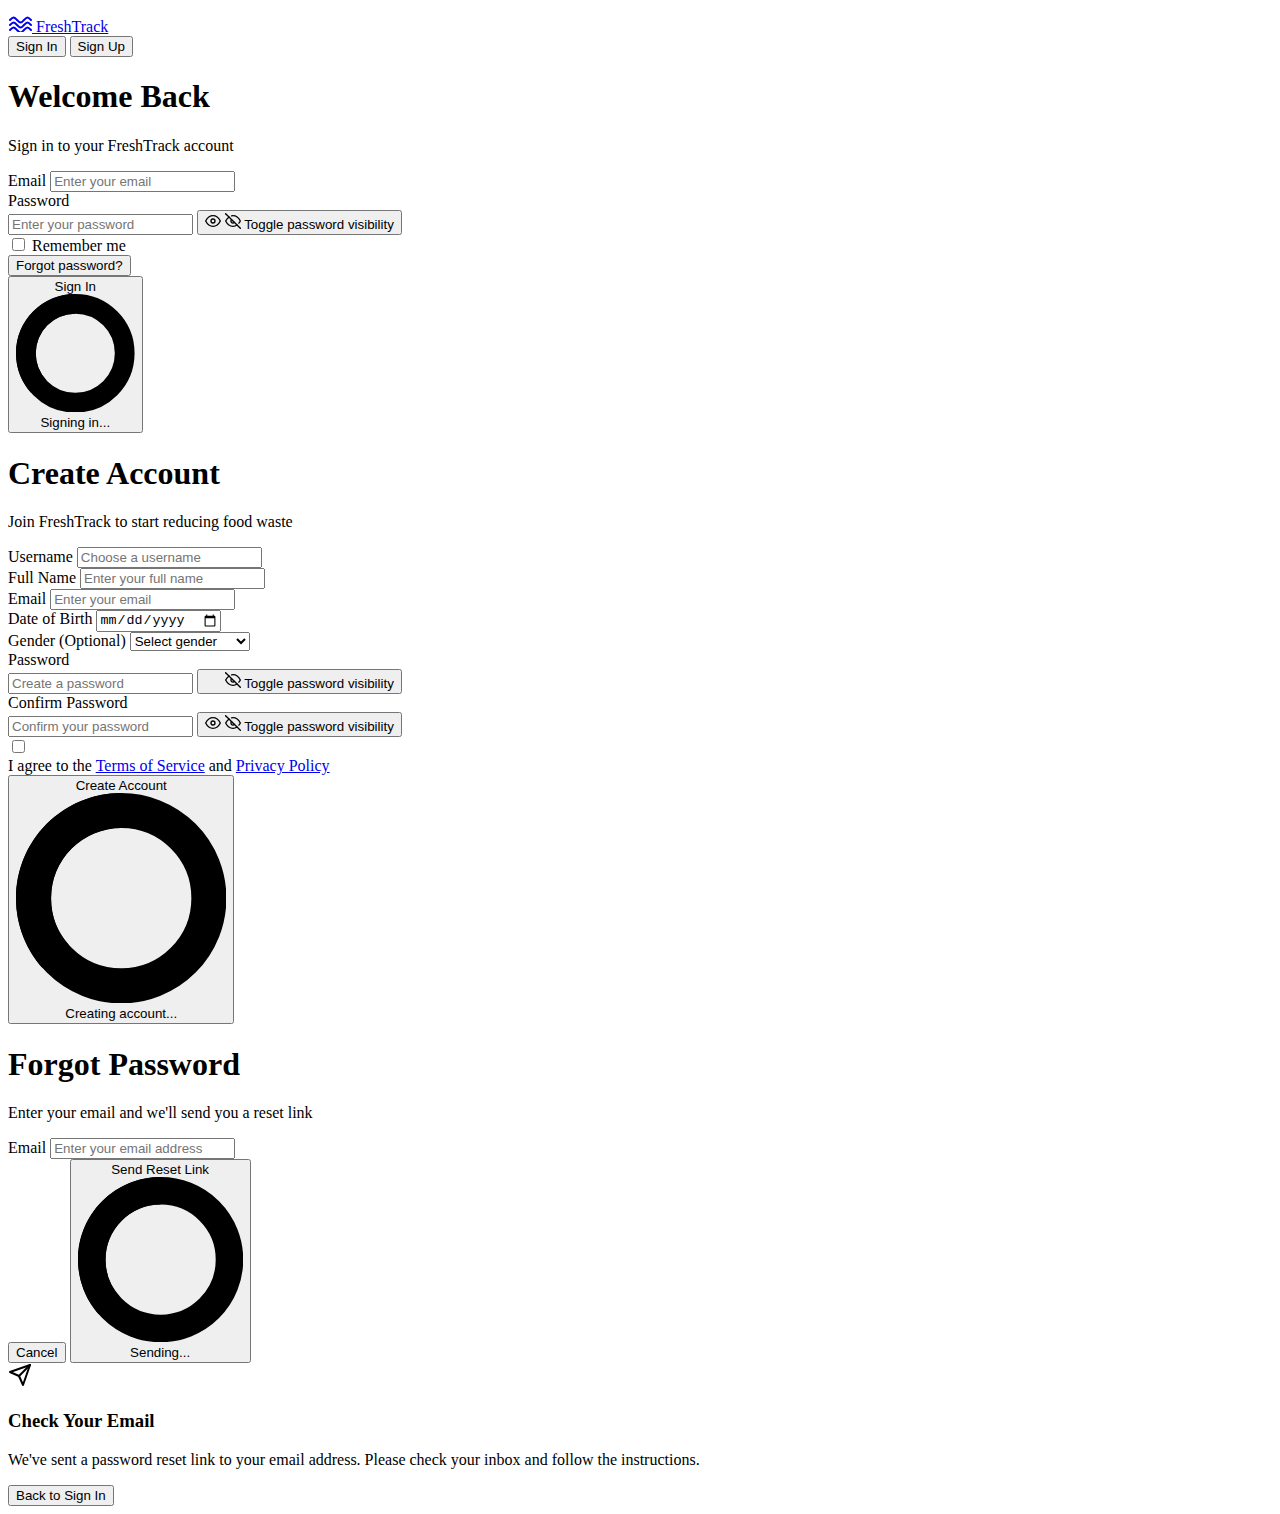
<file: sign.html>
<!DOCTYPE html>
<html lang="en">
<head>
  <meta charset="UTF-8">
  <meta name="viewport" content="width=device-width, initial-scale=1.0">
  <title>FreshTrack - Authentication</title>
  <link rel="stylesheet" href="signstyle.css">
  
</head>
<body>
  <div class="flex min-h-screen flex-col bg-dark text-white">
    <div class="flex min-h-screen flex-col items-center justify-center px-4 py-12">
      <a href="index.html" class="mb-8 flex items-center justify-center text-white">
        <svg xmlns="http://www.w3.org/2000/svg" width="24" height="24" viewBox="0 0 24 24" fill="none" stroke="currentColor" stroke-width="2" stroke-linecap="round" stroke-linejoin="round" class="h-8 w-8 text-green">
          <path d="M2 22c1.25-1.25 2.5-2.5 3.5-2.5 1.5 0 2.5 1.5 3.5 2.5 1.25 1.25 2.5 2.5 3.5 2.5 1.5 0 2.5-1.5 3.5-2.5 1.25-1.25 2.5-2.5 3.5-2.5 1 0 2.25 1.25 3.5 2.5"></path>
          <path d="M2 17c1.25-1.25 2.5-2.5 3.5-2.5 1.5 0 2.5 1.5 3.5 2.5 1.25 1.25 2.5 2.5 3.5 2.5 1.5 0 2.5-1.5 3.5-2.5 1.25-1.25 2.5-2.5 3.5-2.5 1 0 2.25 1.25 3.5 2.5"></path>
          <path d="M2 12c1.25-1.25 2.5-2.5 3.5-2.5 1.5 0 2.5 1.5 3.5 2.5 1.25 1.25 2.5 2.5 3.5 2.5 1.5 0 2.5-1.5 3.5-2.5 1.25-1.25 2.5-2.5 3.5-2.5 1 0 2.25 1.25 3.5 2.5"></path>
        </svg>
        <span class="ml-2 text-2xl font-bold">FreshTrack</span>
      </a>
      
      <div class="w-full max-w-md space-y-6">
        <!-- Main Authentication Container -->
        <div id="auth-container">
          <!-- Tabs Navigation -->
          <div class="tabs">
            <div class="tabs-list">
              <button class="tab-trigger active" data-tab="sign-in">Sign In</button>
              <button class="tab-trigger" data-tab="sign-up">Sign Up</button>
            </div>
            
            <!-- Sign In Tab Content -->
            <div id="sign-in-content" class="tab-content active">
              <div class="space-y-2 text-center mb-6">
                <h1 class="text-3xl font-bold">Welcome Back</h1>
                <p class="text-muted">Sign in to your FreshTrack account</p>
              </div>
              
              <div class="card p-6 animate-fadeIn">
                <form id="sign-in-form" class="space-y-4">
                  <div class="form-group">
                    <label for="signin-email" class="form-label">Email</label>
                    <input 
                      type="email" 
                      id="signin-email" 
                      class="form-input" 
                      placeholder="Enter your email" 
                      autocomplete="email"
                      required
                    >
                    <div class="form-error" id="signin-email-error"></div>
                  </div>
                  
                  <div class="form-group">
                    <label for="signin-password" class="form-label">Password</label>
                    <div class="relative">
                      <input 
                        type="password" 
                        id="signin-password" 
                        class="form-input form-input-password" 
                        placeholder="Enter your password" 
                        autocomplete="current-password"
                        required
                      >
                      <button 
                        type="button" 
                        class="btn-icon absolute right-0 top-0 h-full px-3 py-2"
                        id="signin-toggle-password"
                      >
                        <svg xmlns="http://www.w3.org/2000/svg" width="16" height="16" viewBox="0 0 24 24" fill="none" stroke="currentColor" stroke-width="2" stroke-linecap="round" stroke-linejoin="round" class="eye-icon">
                          <path d="M1 12s4-8 11-8 11 8 11 8-4 8-11 8-11-8-11-8z"></path>
                          <circle cx="12" cy="12" r="3"></circle>
                        </svg>
                        <svg xmlns="http://www.w3.org/2000/svg" width="16" height="16" viewBox="0 0 24 24" fill="none" stroke="currentColor" stroke-width="2" stroke-linecap="round" stroke-linejoin="round" class="eye-off-icon hidden">
                          <path d="M17.94 17.94A10.07 10.07 0 0 1 12 20c-7 0-11-8-11-8a18.45 18.45 0 0 1 5.06-5.94M9.9 4.24A9.12 9.12 0 0 1 12 4c7 0 11 8 11 8a18.5 18.5 0 0 1-2.16 3.19m-6.72-1.07a3 3 0 1 1-4.24-4.24"></path>
                          <line x1="1" y1="1" x2="23" y2="23"></line>
                        </svg>
                        <span class="sr-only">Toggle password visibility</span>
                      </button>
                    </div>
                    <div class="form-error" id="signin-password-error"></div>
                  </div>
                  
                  <div class="flex items-center justify-between">
                    <div class="flex items-center space-x-2">
                      <input type="checkbox" id="remember-me" class="form-checkbox">
                      <label for="remember-me" class="text-sm font-medium text-white">Remember me</label>
                    </div>
                    
                    <button 
                      type="button" 
                      class="btn-link"
                      id="forgot-password-link"
                    >
                      Forgot password?
                    </button>
                  </div>
                  
                  <button 
                    type="submit" 
                    class="btn btn-primary w-full"
                    id="signin-button"
                  >
                    <span id="signin-button-text">Sign In</span>
                    <span id="signin-spinner" class="hidden">
                      <svg class="animate-spin h-4 w-4 mr-2" xmlns="http://www.w3.org/2000/svg" fill="none" viewBox="0 0 24 24">
                        <circle class="opacity-25" cx="12" cy="12" r="10" stroke="currentColor" stroke-width="4"></circle>
                        <path class="opacity-75" fill="currentColor" d="M4 12a8 8 0 018-8V0C5.373 0 0 5.373 0 12h4zm2 5.291A7.962 7.962 0 014 12H0c0 3.042 1.135 5.824 3 7.938l3-2.647z"></path>
                      </svg>
                      Signing in...
                    </span>
                  </button>
                </form>
              </div>
            </div>
            
            <!-- Sign Up Tab Content -->
            <div id="sign-up-content" class="tab-content">
              <div class="space-y-2 text-center mb-6">
                <h1 class="text-3xl font-bold">Create Account</h1>
                <p class="text-muted">Join FreshTrack to start reducing food waste</p>
              </div>
              
              <div class="card p-6 animate-fadeIn">
                <form id="sign-up-form" class="space-y-4">
                  <div class="grid grid-cols-1 md:grid-cols-2 gap-4">
                    <div class="form-group">
                      <label for="signup-username" class="form-label">Username</label>
                      <input 
                        type="text" 
                        id="signup-username" 
                        class="form-input" 
                        placeholder="Choose a username" 
                        required
                        minlength="3"
                      >
                      <div class="form-error" id="signup-username-error"></div>
                    </div>
                    
                    <div class="form-group">
                      <label for="signup-fullname" class="form-label">Full Name</label>
                      <input 
                        type="text" 
                        id="signup-fullname" 
                        class="form-input" 
                        placeholder="Enter your full name" 
                        required
                        minlength="2"
                      >
                      <div class="form-error" id="signup-fullname-error"></div>
                    </div>
                  </div>
                  
                  <div class="form-group">
                    <label for="signup-email" class="form-label">Email</label>
                    <input 
                      type="email" 
                      id="signup-email" 
                      class="form-input" 
                      placeholder="Enter your email" 
                      autocomplete="email"
                      required
                    >
                    <div class="form-error" id="signup-email-error"></div>
                  </div>
                  
                  <div class="grid grid-cols-1 md:grid-cols-2 gap-4">
                    <div class="form-group">
                      <label for="signup-dob" class="form-label">Date of Birth</label>
                      <input 
                        type="date" 
                        id="signup-dob" 
                        class="form-input" 
                        required
                      >
                      <div class="form-error" id="signup-dob-error"></div>
                    </div>
                    
                    <div class="form-group">
                      <label for="signup-gender" class="form-label">Gender (Optional)</label>
                      <select id="signup-gender" class="form-select">
                        <option value="" selected>Select gender</option>
                        <option value="male">Male</option>
                        <option value="female">Female</option>
                        <option value="non-binary">Non-binary</option>
                        <option value="other">Other</option>
                        <option value="prefer-not-to-say">Prefer not to say</option>
                      </select>
                    </div>
                  </div>
                  
                  <div class="form-group">
                    <label for="signup-password" class="form-label">Password</label>
                    <div class="relative">
                      <input 
                        type="password" 
                        id="signup-password" 
                        class="form-input form-input-password" 
                        placeholder="Create a password" 
                        autocomplete="new-password"
                        required
                        minlength="8"
                      >
                      <button 
                        type="button" 
                        class="btn-icon absolute right-0 top-0 h-full px-3 py-2"
                        id="signup-toggle-password"
                      >
                        <svg xmlns="http://www.w3.org/2000/svg" width="16" height="16" viewBox="0 0 24 24" fill="none" stroke="currentColor  width="16" height="16" viewBox="0 0 24 24" fill="none" stroke="currentColor" stroke-width="2" stroke-linecap="round" stroke-linejoin="round" class="eye-icon">
                          <path d="M1 12s4-8 11-8 11 8 11 8-4 8-11 8-11-8-11-8z"></path>
                          <circle cx="12" cy="12" r="3"></circle>
                        </svg>
                        <svg xmlns="http://www.w3.org/2000/svg" width="16" height="16" viewBox="0 0 24 24" fill="none" stroke="currentColor" stroke-width="2" stroke-linecap="round" stroke-linejoin="round" class="eye-off-icon hidden">
                          <path d="M17.94 17.94A10.07 10.07 0 0 1 12 20c-7 0-11-8-11-8a18.45 18.45 0 0 1 5.06-5.94M9.9 4.24A9.12 9.12 0 0 1 12 4c7 0 11 8 11 8a18.5 18.5 0 0 1-2.16 3.19m-6.72-1.07a3 3 0 1 1-4.24-4.24"></path>
                          <line x1="1" y1="1" x2="23" y2="23"></line>
                        </svg>
                        <span class="sr-only">Toggle password visibility</span>
                      </button>
                    </div>
                    <div class="form-error" id="signup-password-error"></div>
                  </div>
                  
                  <div class="form-group">
                    <label for="signup-confirm-password" class="form-label">Confirm Password</label>
                    <div class="relative">
                      <input 
                        type="password" 
                        id="signup-confirm-password" 
                        class="form-input form-input-password" 
                        placeholder="Confirm your password" 
                        autocomplete="new-password"
                        required
                      >
                      <button 
                        type="button" 
                        class="btn-icon absolute right-0 top-0 h-full px-3 py-2"
                        id="signup-toggle-confirm-password"
                      >
                        <svg xmlns="http://www.w3.org/2000/svg" width="16" height="16" viewBox="0 0 24 24" fill="none" stroke="currentColor" stroke-width="2" stroke-linecap="round" stroke-linejoin="round" class="eye-icon">
                          <path d="M1 12s4-8 11-8 11 8 11 8-4 8-11 8-11-8-11-8z"></path>
                          <circle cx="12" cy="12" r="3"></circle>
                        </svg>
                        <svg xmlns="http://www.w3.org/2000/svg" width="16" height="16" viewBox="0 0 24 24" fill="none" stroke="currentColor" stroke-width="2" stroke-linecap="round" stroke-linejoin="round" class="eye-off-icon hidden">
                          <path d="M17.94 17.94A10.07 10.07 0 0 1 12 20c-7 0-11-8-11-8a18.45 18.45 0 0 1 5.06-5.94M9.9 4.24A9.12 9.12 0 0 1 12 4c7 0 11 8 11 8a18.5 18.5 0 0 1-2.16 3.19m-6.72-1.07a3 3 0 1 1-4.24-4.24"></path>
                          <line x1="1" y1="1" x2="23" y2="23"></line>
                        </svg>
                        <span class="sr-only">Toggle password visibility</span>
                      </button>
                    </div>
                    <div class="form-error" id="signup-confirm-password-error"></div>
                  </div>
                  
                  <div class="form-group p-4 border rounded-md">
                    <div class="flex flex-row items-start space-x-3">
                      <input type="checkbox" id="terms-accepted" class="form-checkbox" required>
                      <div class="space-y-1 leading-none">
                        <label for="terms-accepted" class="text-white">
                          I agree to the <a href="#" class="text-green hover:underline">Terms of Service</a> and <a href="#" class="text-green hover:underline">Privacy Policy</a>
                        </label>
                        <div class="form-error" id="terms-accepted-error"></div>
                      </div>
                    </div>
                  </div>
                  
                  <button 
                    type="submit" 
                    class="btn btn-primary w-full"
                    id="signup-button"
                  >
                    <span id="signup-button-text">Create Account</span>
                    <span id="signup-spinner" class="hidden">
                      <svg class="animate-spin h-4 w-4 mr-2" xmlns="http://www.w3.org/2000/svg" fill="none" viewBox="0 0 24 24">
                        <circle class="opacity-25" cx="12" cy="12" r="10" stroke="currentColor" stroke-width="4"></circle>
                        <path class="opacity-75" fill="currentColor" d="M4 12a8 8 0 018-8V0C5.373 0 0 5.373 0 12h4zm2 5.291A7.962 7.962 0 014 12H0c0 3.042 1.135 5.824 3 7.938l3-2.647z"></path>
                      </svg>
                      Creating account...
                    </span>
                  </button>
                </form>
              </div>
            </div>
          </div>
        </div>
        
        <!-- Forgot Password Container -->
        <div id="forgot-password-container" class="hidden">
          <div class="space-y-2 text-center mb-6">
            <h1 class="text-3xl font-bold">Forgot Password</h1>
            <p class="text-muted">Enter your email and we'll send you a reset link</p>
          </div>
          
          <div class="card p-6 animate-fadeIn">
            <form id="forgot-password-form" class="space-y-4">
              <div class="form-group">
                <label for="forgot-email" class="form-label">Email</label>
                <input 
                  type="email" 
                  id="forgot-email" 
                  class="form-input" 
                  placeholder="Enter your email address" 
                  autocomplete="email"
                  required
                >
                <div class="form-error" id="forgot-email-error"></div>
              </div>
              
              <div class="flex gap-3 pt-2">
                <button 
                  type="button" 
                  class="btn btn-outline flex-1"
                  id="forgot-cancel-button"
                >
                  Cancel
                </button>
                <button 
                  type="submit" 
                  class="btn btn-primary flex-1"
                  id="forgot-submit-button"
                >
                  <span id="forgot-button-text">Send Reset Link</span>
                  <span id="forgot-spinner" class="hidden">
                    <svg class="animate-spin h-4 w-4 mr-2" xmlns="http://www.w3.org/2000/svg" fill="none" viewBox="0 0 24 24">
                      <circle class="opacity-25" cx="12" cy="12" r="10" stroke="currentColor" stroke-width="4"></circle>
                      <path class="opacity-75" fill="currentColor" d="M4 12a8 8 0 018-8V0C5.373 0 0 5.373 0 12h4zm2 5.291A7.962 7.962 0 014 12H0c0 3.042 1.135 5.824 3 7.938l3-2.647z"></path>
                    </svg>
                    Sending...
                  </span>
                </button>
              </div>
            </form>
          </div>
        </div>
        
        <!-- Reset Password Success Container -->
        <div id="reset-success-container" class="hidden">
          <div class="card p-6 animate-fadeIn">
            <div class="text-center space-y-4">
              <div class="mx-auto w-12 h-12 rounded-full bg-green-transparent flex items-center justify-center">
                <svg xmlns="http://www.w3.org/2000/svg" width="24" height="24" viewBox="0 0 24 24" fill="none" stroke="currentColor" stroke-width="2" stroke-linecap="round" stroke-linejoin="round" class="text-green">
                  <path d="M22 2L11 13"></path>
                  <path d="M22 2L15 22L11 13L2 9L22 2Z"></path>
                </svg>
              </div>
              <h3 class="text-xl font-bold text-white">Check Your Email</h3>
              <p class="text-muted">
                We've sent a password reset link to your email address. Please check your inbox and follow the instructions.
              </p>
              <div class="pt-4">
                <button
                  type="button"
                  class="btn btn-primary"
                  id="back-to-signin-button"
                >
                  Back to Sign In
                </button>
              </div>
            </div>
          </div>
        </div>
      </div>
    </div>
  </div>
  
  <!-- Toast Container -->
  <div class="toast-container" id="toast-container"></div>
  <script src="signscript.js"></script>
</body>
</html>
</file>
<file: signstyle.css>

</file>
